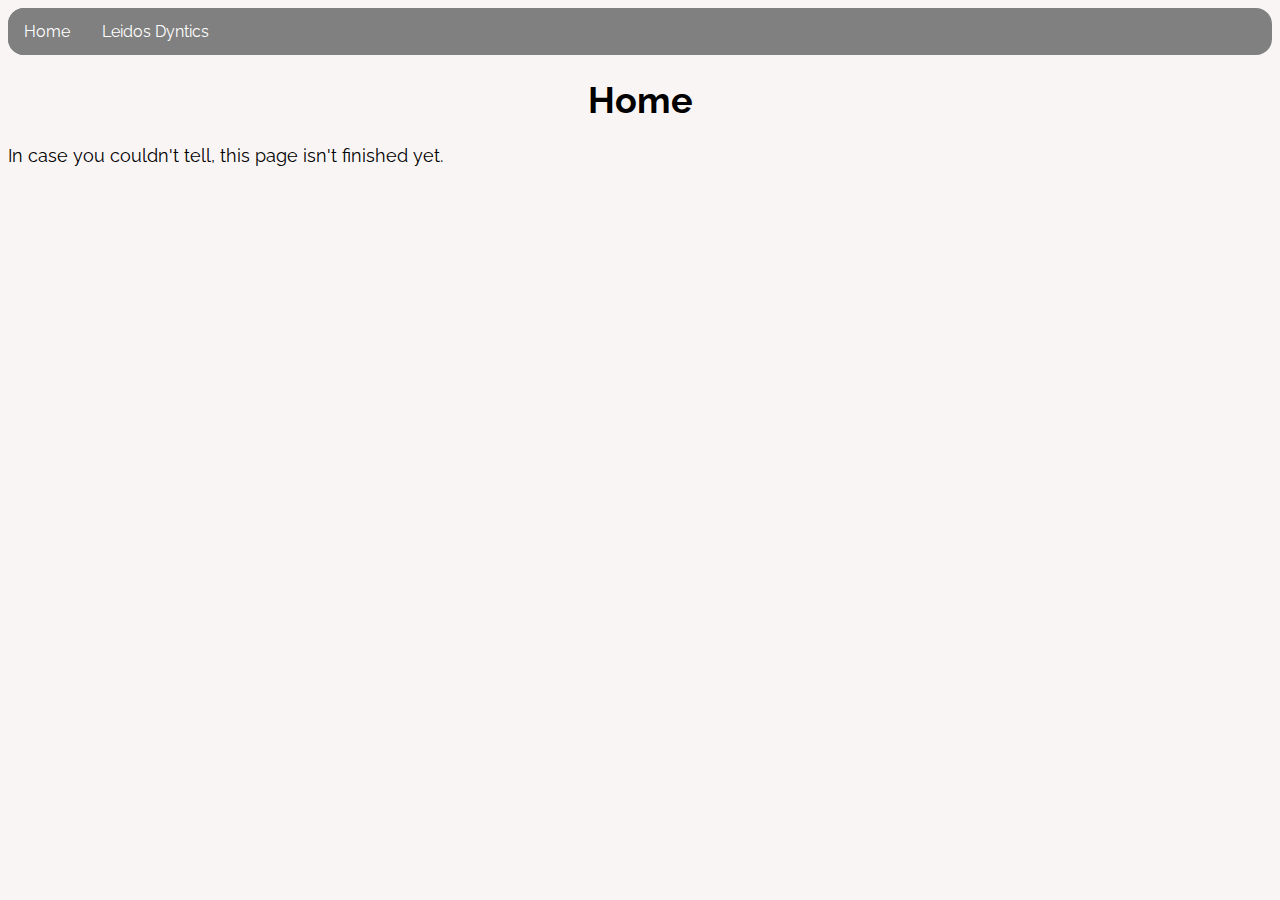
<file: index.html>
<html>
    <head>
        <title>Home</title>
        <link rel="stylesheet" type="text/css" href="style.css">
        <link href='https://fonts.googleapis.com/css?family=Raleway' rel='stylesheet'>
    </head>
    <body>
        <div class="navbar">
            <a href="index.html">Home</a>
            <a href="Leidos/index.html">Leidos Dyntics</a>
          </div>

        <h1>Home</h1>

        <p>In case you couldn't tell, this page isn't finished yet. </p>
    </body>
</html>
</file>
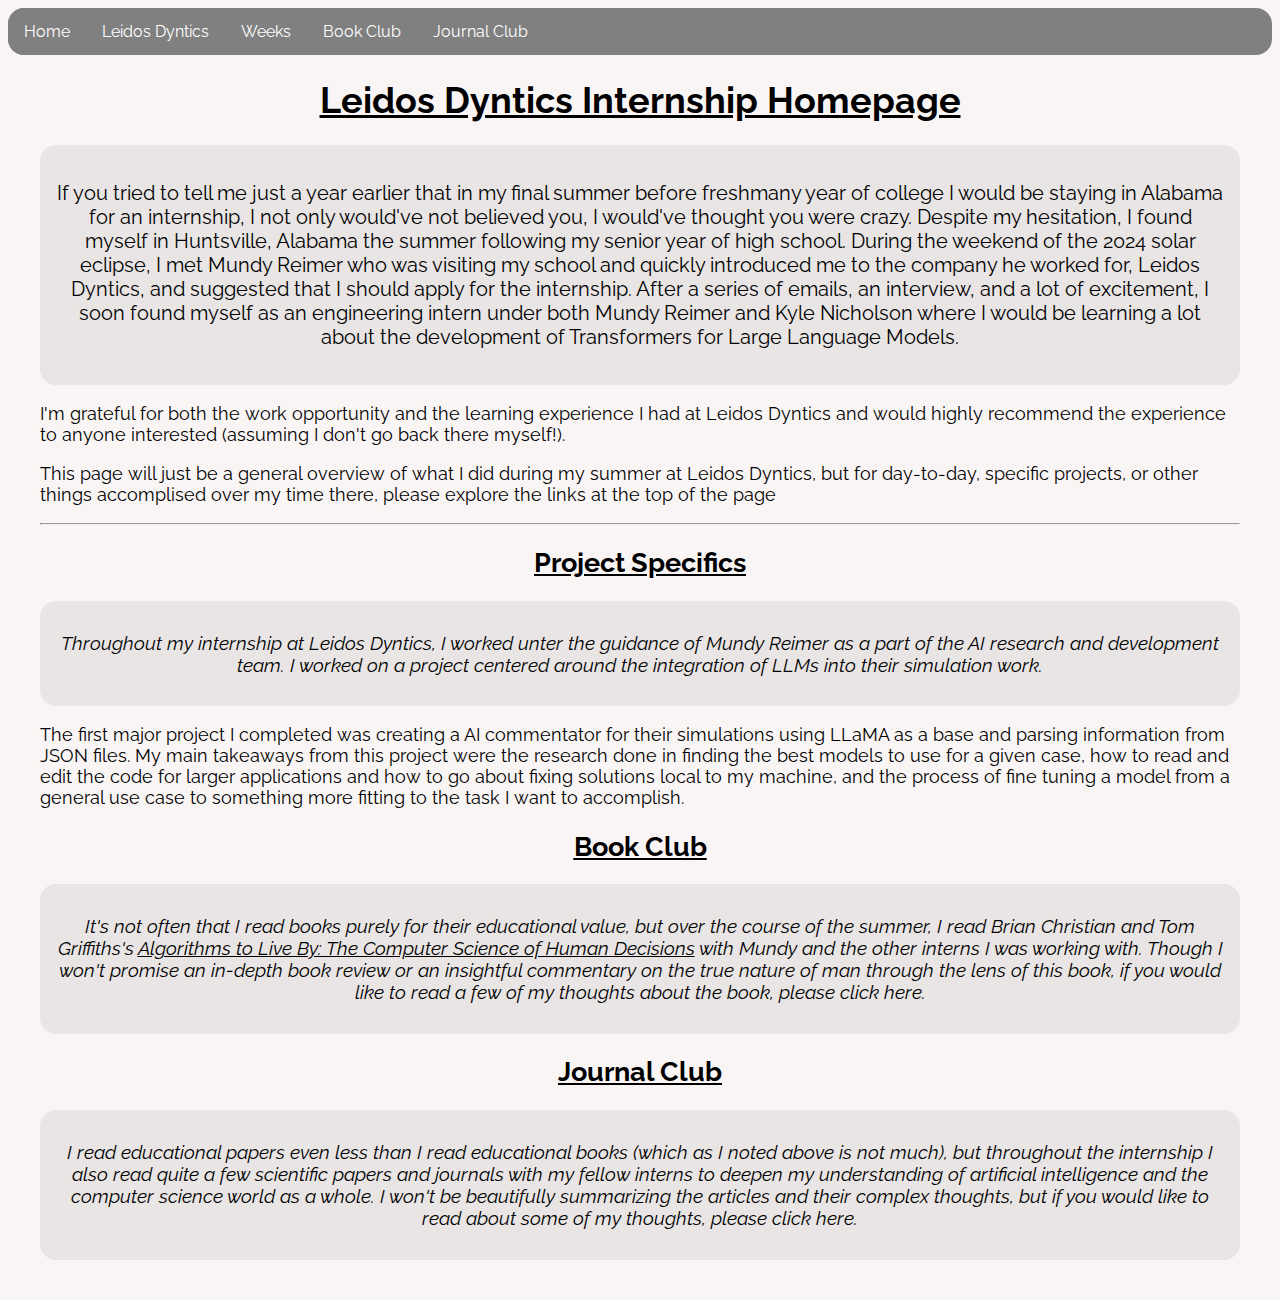
<file: Leidos/index.html>
<html>
    <head>
        <title>Leidos Dyntics Inernship Homepage</title>
        <link href='https://fonts.googleapis.com/css?family=Raleway' rel='stylesheet'>
        <link rel="stylesheet" type="text/css" href="leidos.css">
    </head>
    <body>
      <div class="navbar">
        <a href="..\index.html">Home</a>
        <a href="index.html">Leidos Dyntics</a>
        <div class="dropdown">
          <button class="dropbtn">Weeks
            <i class="fa fa-caret-down"></i>
          </button>
          <div class="dropdown-content">
            <a href="LeidosW1.html">Week 1 - 06/17</a>
            <a href="LeidosW1.html">Week 2 - 06/24</a>
            <a href="LeidosW1.html">Week 3 - 07/01</a>
          </div>
        </div>
        <a href="AtLB.html">Book Club</a>
        <a href="Journal.html">Journal Club</a>
      </div>
          <h1>Leidos Dyntics Internship Homepage</h1>
          <div class = "content">
            

            <div class = "intros">
              <p>If you tried to tell me just a year earlier that in my final summer before freshmany year of college I would be staying in Alabama for an internship, I not only would've not believed you, I would've thought you were crazy. Despite my hesitation, I found myself in Huntsville, Alabama the summer following my senior year of high school. During the weekend of the 2024 solar eclipse, I met Mundy Reimer who was visiting my school and quickly introduced me to the company he worked for, Leidos Dyntics, and suggested that I should apply for the internship. After a series of emails, an interview, and a lot of excitement, I soon found myself as an engineering intern under both Mundy Reimer and Kyle Nicholson where I would be learning a lot about the development of Transformers for Large Language Models.  </p>
            </div>
            <p>I'm grateful for both the work opportunity and the learning experience I had at Leidos Dyntics and would highly recommend the experience to anyone interested (assuming I don't go back there myself!).</p>
            <p>This page will just be a general overview of what I did during my summer at Leidos Dyntics, but for day-to-day, specific projects, or other things accomplised over my time there, please explore the links at the top of the page</p>

            <hr>
            <h2><a href = "index.html">Project Specifics</a></h2>
            <div class = "intro">
              <p>Throughout my internship at Leidos Dyntics, I worked unter the guidance of Mundy Reimer as a part of the AI research and development team. I worked on a project centered around the integration of LLMs into their simulation work. </p>
            </div>
            <div class = "text">
            <p>The first major project I completed was creating a AI commentator for their simulations using LLaMA as a base and parsing information from JSON files. My main takeaways from this project were the research done in finding the best models to use for a given case, how to read and edit the code for larger applications and how to go about fixing solutions local to my machine, and the process of fine tuning a model from a general use case to something more fitting to the task I want to accomplish. </p>
            </div>
              
            <h2><a href = "AtLB.html">Book Club</a></h2>
            <div class = "intro">
              <p>It's not often that I read books purely for their educational value, but over the course of the summer, I read Brian Christian and Tom Griffiths's <u>Algorithms to Live By: The Computer Science of Human Decisions</u> with Mundy and the other interns I was working with. Though I won't promise an in-depth book review or an insightful commentary on the true nature of man through the lens of this book, if you would like to read a few of my thoughts about the book, please click here.  </p>
            </div>

            <h2><a href = "Journal.html">Journal Club</a></h2>
            <div class = "intro">
              <p>I read educational papers even less than I read educational books (which as I noted above is not much), but throughout the internship I also read quite a few scientific papers and journals with my fellow interns to deepen my understanding of artificial intelligence and the computer science world as a whole. I won't be beautifully summarizing the articles and their complex thoughts, but if you would like to read about some of my thoughts, please click here.   </p>
            </div>
          </div>
    </body>
</html>
</file>
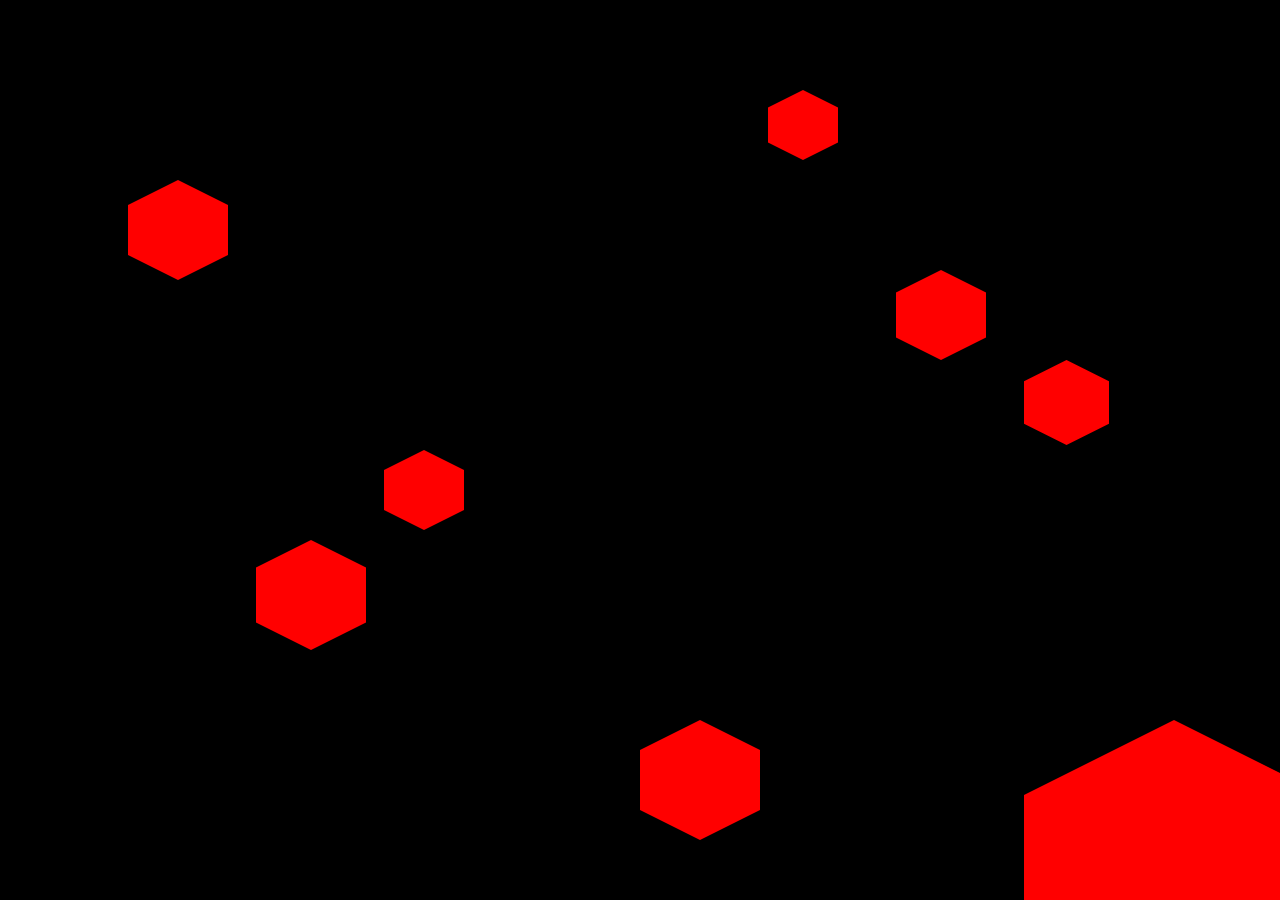
<file: Background/test.html>
<!DOCTYPE html>
<html lang="en">
<head>
    <meta charset="UTF-8">
    <meta name="viewport" content="width=device-width, initial-scale=1.0">
    <title>Rotating Triangles Background</title>
    <link rel="stylesheet" href="styles.css">
</head>
<body>
    <div class="background"></div>
    <script src="script.js"></script>
</body>
</html>
</file>
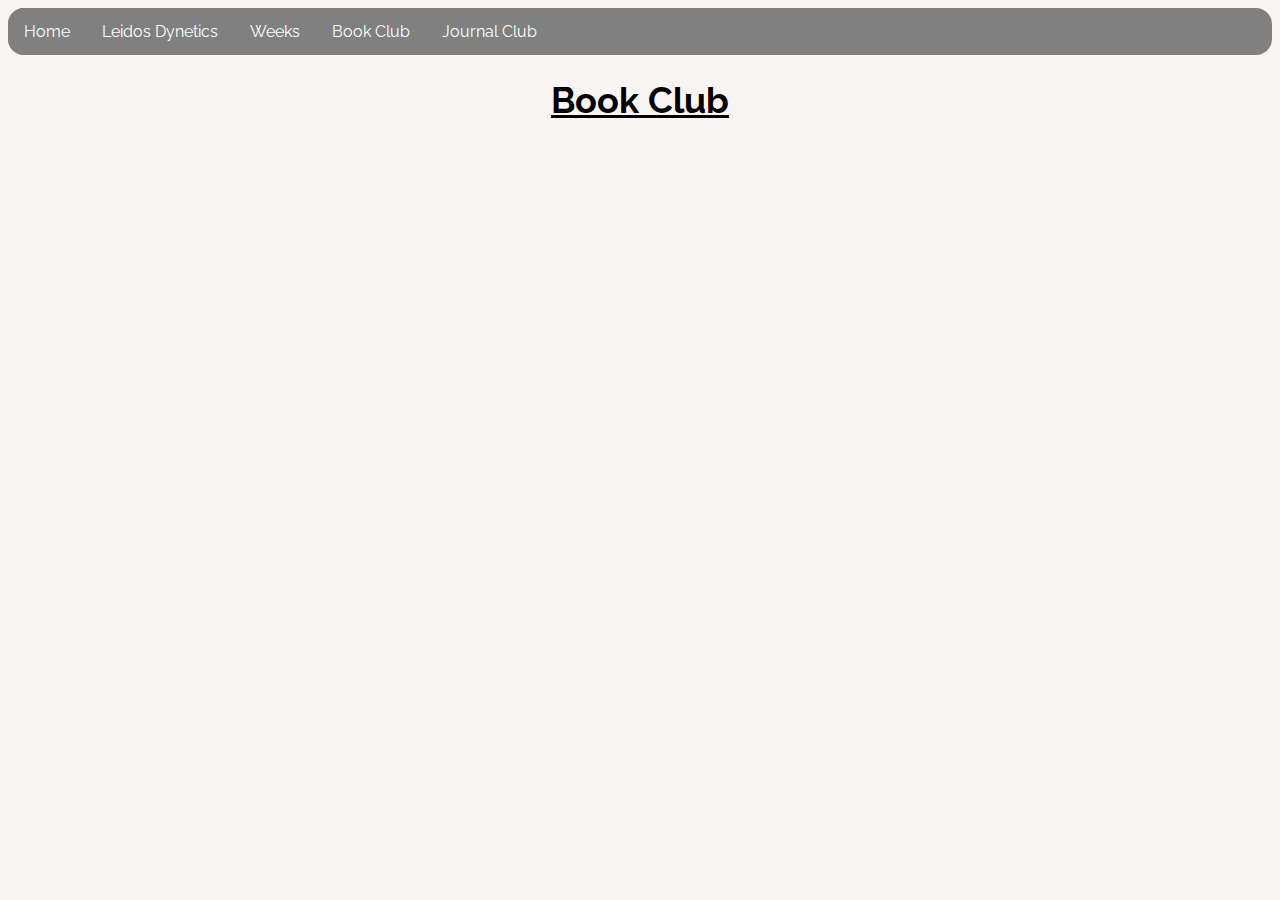
<file: Leidos/AtLB.html>
<html>
    <head>
        <title>Leidos Inernship Homepage</title>
        <link href='https://fonts.googleapis.com/css?family=Raleway' rel='stylesheet'>
        <link rel="stylesheet" type="text/css" href="leidos.css">
    </head>
    <body>
      <div class="navbar">
        <a href="..\index.html">Home</a>
        <a href="index.html">Leidos Dynetics</a>
        <div class="dropdown">
          <button class="dropbtn">Weeks
            <i class="fa fa-caret-down"></i>
          </button>
          <div class="dropdown-content">
            <a href="LeidosW1.html">Week 1 - 06/17</a>
            <a href="LeidosW2.html">Week 2 - 06/24</a>
            <a href="LeidosW1.html">Week 3 - 07/01</a>
          </div>
        </div>
        <a href="AtLB.html">Book Club</a>
        <a href="Journal.html">Journal Club</a>
      </div>

        <h1>Book Club</h1>
    </body>
</html>
</file>
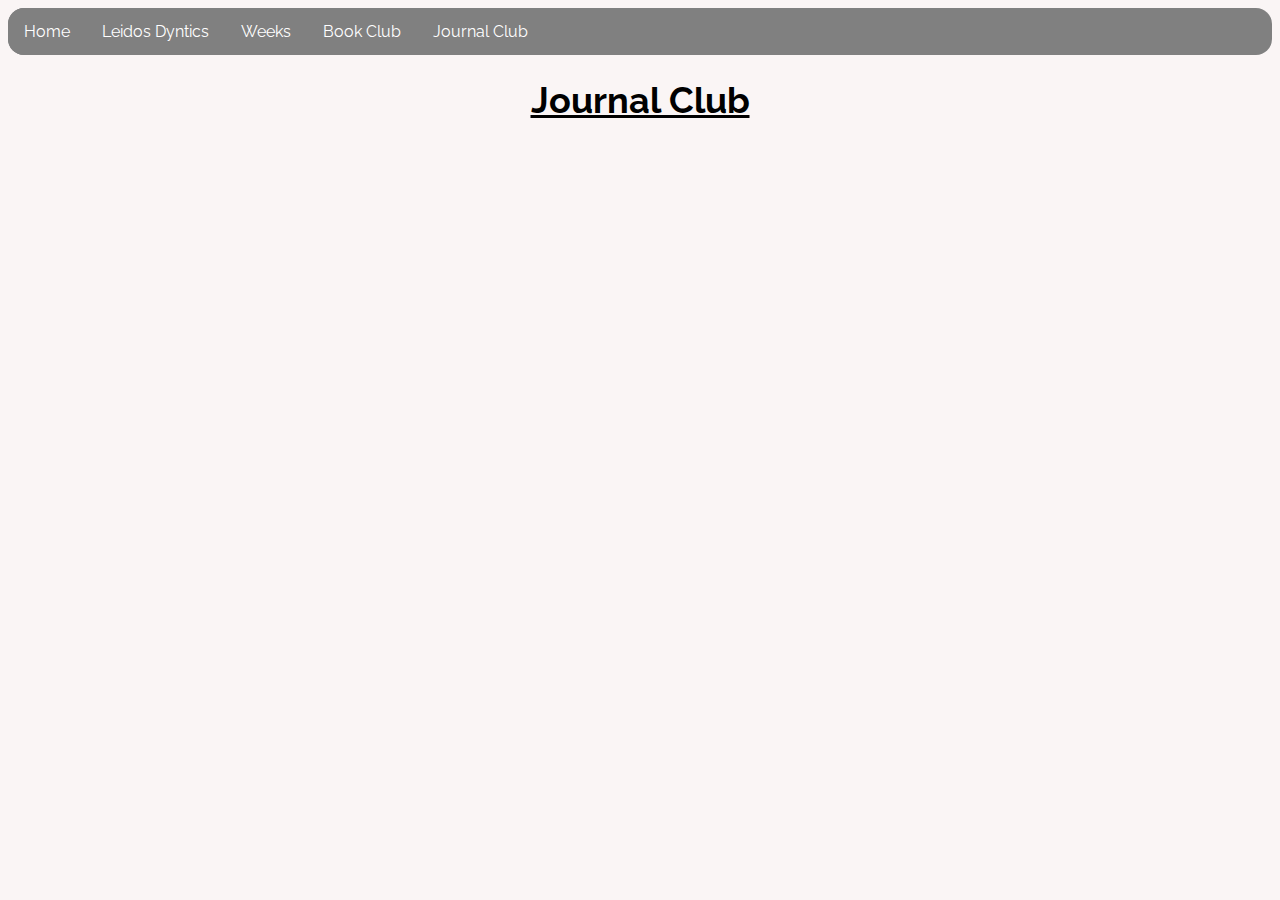
<file: Leidos/Journal.html>
<html>
    <head>
        <title>Leidos Inernship Homepage</title>
        <link href='https://fonts.googleapis.com/css?family=Raleway' rel='stylesheet'>
        <link rel="stylesheet" type="text/css" href="leidos.css">
    </head>
    <body>
        <div class="navbar">
            <a href="..\index.html">Home</a>
            <a href="index.html">Leidos Dyntics</a>
            <div class="dropdown">
              <button class="dropbtn">Weeks
                <i class="fa fa-caret-down"></i>
              </button>
              <div class="dropdown-content">
                <a href="LeidosW1.html">Week 1 - 06/17</a>
                <a href="LeidosW1.html">Week 2 - 06/24</a>
                <a href="LeidosW1.html">Week 3 - 07/01</a>
              </div>
            </div>
            <a href="AtLB.html">Book Club</a>
            <a href="Journal.html">Journal Club</a>
          </div>

        <h1>Journal Club</h1>
    </body>
</html>
</file>
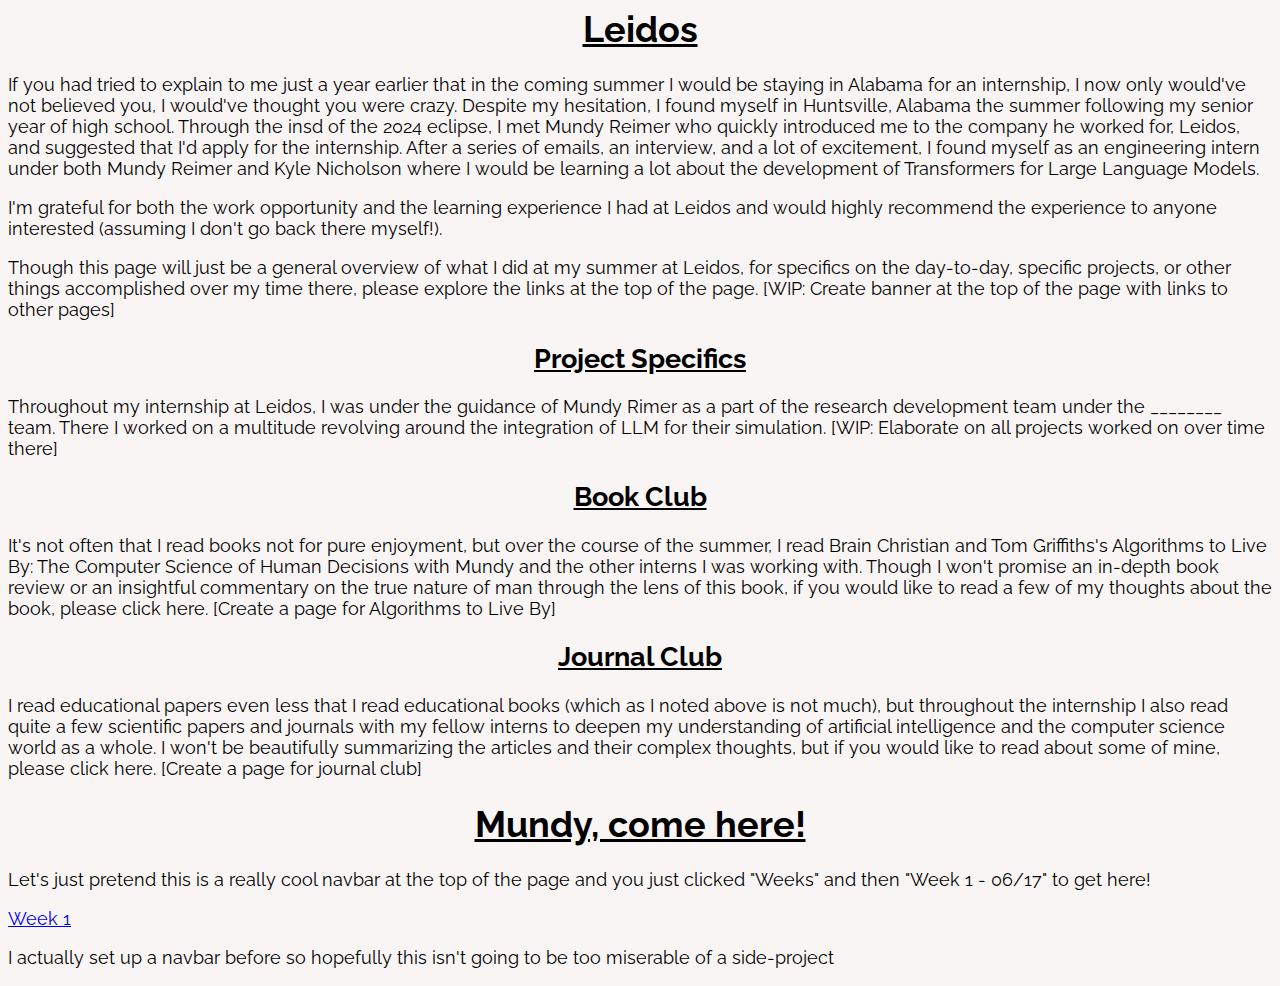
<file: Leidos/Leidos.html>
<html>
    <head>
        <title>Leidos Inernship Homepage</title>
        <link href='https://fonts.googleapis.com/css?family=Raleway' rel='stylesheet'>
        <link rel="stylesheet" type="text/css" href="leidos.css">
    </head>
    <body>
        <h1>Leidos</h1>
        <p>If you had tried to explain to me just a year earlier that in the coming summer I would be staying in Alabama for an internship, I now only would've not believed you, I would've thought you were crazy. Despite my hesitation, I found myself in Huntsville, Alabama the summer following my senior year of high school. Through the insd of the 2024 eclipse, I met Mundy Reimer who quickly introduced me to the company he worked for, Leidos, and suggested that I'd apply for the internship. After a series of emails, an interview, and a lot of excitement, I found myself as an engineering intern under both Mundy Reimer and Kyle Nicholson where I would be learning a lot about the development of Transformers for Large Language Models. </p>
        <p>I'm grateful for both the work opportunity and the learning experience I had at Leidos and would highly recommend the experience to anyone interested (assuming I don't go back there myself!).</p>
        <p>Though this page will just be a general overview of what I did at my summer at Leidos, for specifics on the day-to-day, specific projects, or other things accomplished over my time there, please explore the links at the top of the page. [WIP: Create banner at the top of the page with links to other pages]</p>

        <h2>Project Specifics</h2>
        <p>Throughout my internship at Leidos, I was under the guidance of Mundy Rimer as a part of the research development team under the ________ team. There I worked on a multitude revolving around the integration of LLM for their simulation. [WIP: Elaborate on all projects worked on over time there]</p>

        <h2>Book Club</h2>
        <p>It's not often that I read books not for pure enjoyment, but over the course of the summer, I read Brain Christian and Tom Griffiths's Algorithms to Live By: The Computer Science of Human Decisions with Mundy and the other interns I was working with. Though I won't promise an in-depth book review or an insightful commentary on the true nature of man through the lens of this book, if you would like to read a few of my thoughts about the book, please click here. [Create a page for Algorithms to Live By] </p>

        <h2>Journal Club</h2>
        <p>I read educational papers even less that I read educational books (which as I noted above is not much), but throughout the internship I also read quite a few scientific papers and journals with my fellow interns to deepen my understanding of artificial intelligence and the computer science world as a whole. I won't be beautifully summarizing the articles and their complex thoughts, but if you would like to read about some of mine, please click here. [Create a page for journal club] </p>

        <h1>Mundy, come here!</h1>
        <p>Let's just pretend this is a really cool navbar at the top of the page and you just clicked "Weeks" and then "Week 1 - 06/17" to get here!</p>
        <p><a href = "Leidos\LeidosW1.html">Week 1</a></p>
        <p>I actually set up a navbar before so hopefully this isn't going to be too miserable of a side-project</p>
    </body>
</html>
</file>
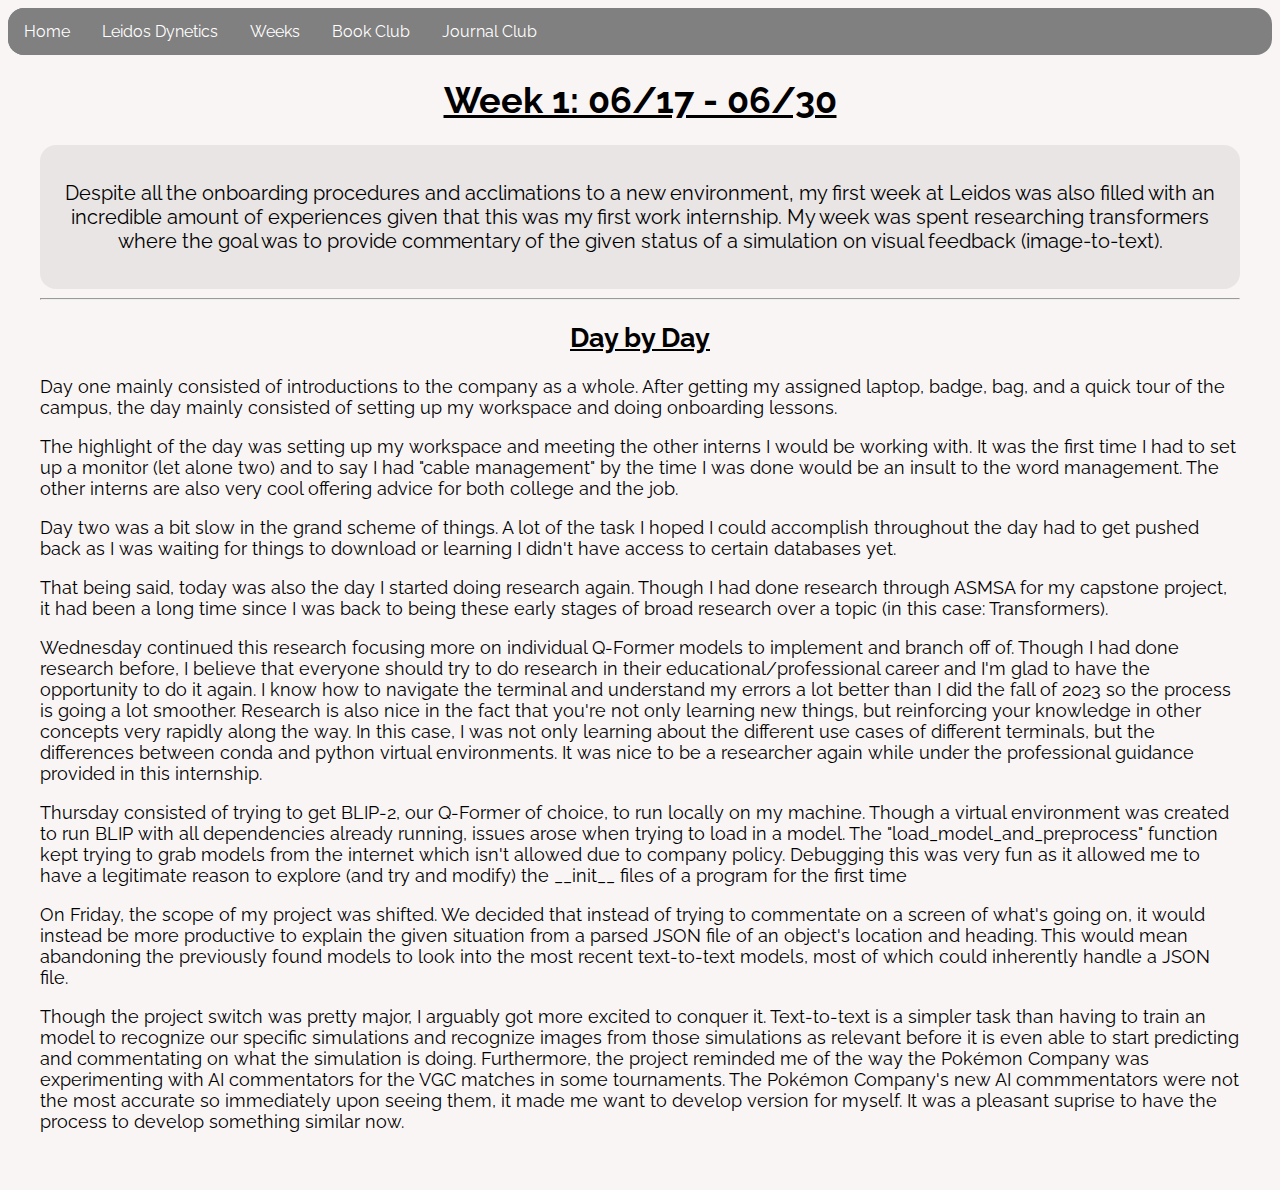
<file: Leidos/LeidosW1.html>
<html>
    <head>
        <title>Leidos Inernship Homepage</title>
        <link href='https://fonts.googleapis.com/css?family=Raleway' rel='stylesheet'>
        <link rel="stylesheet" type="text/css" href="leidos.css">
    </head>
    <body>
      <div class="navbar">
        <a href="..\index.html">Home</a>
        <a href="index.html">Leidos Dynetics</a>
        <div class="dropdown">
          <button class="dropbtn">Weeks
            <i class="fa fa-caret-down"></i>
          </button>
          <div class="dropdown-content">
            <a href="LeidosW1.html">Week 1 - 06/17</a>
            <a href="LeidosW2.html">Week 2 - 06/24</a>
            <a href="LeidosW1.html">Week 3 - 07/01</a>
          </div>
        </div>
        <a href="AtLB.html">Book Club</a>
        <a href="Journal.html">Journal Club</a>
      </div>


        <h1>Week 1: 06/17 - 06/30</h1>

        <div class = "content">
          <div class = "intros">
            <p>Despite all the onboarding procedures and acclimations to a new environment, my first week at Leidos was also filled with an incredible amount of experiences given that this was my first work internship. My week was spent researching transformers  where the goal was to provide commentary of the given status of a simulation on visual feedback (image-to-text).</p>
          </div>
          <hr>
          <h2>Day by Day</h2>
          <p>Day one mainly consisted of introductions to the company as a whole. After getting my assigned laptop, badge, bag, and a quick tour of the campus, the day mainly consisted of setting up my workspace and doing onboarding lessons. </p>
          <p>The highlight of the day was setting up my workspace and meeting the other interns I would be working with. It was the first time I had to set up a monitor (let alone two) and to say I had "cable management"  by the time I was done would be an insult to the word management. The other interns are also very cool offering advice for both college and the job.</p>
          <p>Day two was a bit slow in the grand scheme of things. A lot of the task I hoped I could accomplish throughout the day had to get pushed back as I was waiting for things to download or learning I didn't have access to certain databases yet. </p>
          <p>That being said, today was also the day I started doing research again. Though I had done research through ASMSA for my capstone project, it had been a long time since I was back to being these early stages of broad research over a topic (in this case: Transformers). </p>
          <p>Wednesday continued this research focusing more on individual Q-Former models to implement and branch off of. Though I had done research before, I believe that everyone should try to do research in their educational/professional career and I'm glad to have the opportunity to do it again. I know how to navigate the terminal and understand my errors a lot better than I did the fall of 2023 so the process is going a lot smoother. Research is also nice in the fact that you're not only learning new things, but reinforcing your knowledge in other concepts very rapidly along the way. In this case, I was not only learning about the different use cases of different terminals, but the differences between conda and python virtual environments. It  was nice to be a researcher again while under the professional guidance provided in this internship. </p>
          <p>Thursday consisted of trying to get BLIP-2, our Q-Former of choice, to run locally on my machine. Though a virtual environment was created to run BLIP with all dependencies already running, issues arose when trying to load in a model. The "load_model_and_preprocess" function kept trying to grab models from the internet which isn't allowed due to company policy. Debugging this was very fun as it allowed me to have a legitimate reason to explore (and try and modify) the __init__ files of a program for the first time</p>
          <p>On Friday, the scope of my project was shifted. We decided that instead of trying to commentate on a screen of what's going on, it would instead be more productive to explain the given situation from a parsed JSON file of an object's location and heading. This would mean abandoning the previously found models to look into the most recent text-to-text models, most of which could inherently handle a JSON file. </p>
          <p>Though the project switch was pretty major, I arguably got more excited to conquer it. Text-to-text is a simpler task than having to train an model to recognize our specific simulations and recognize images from those simulations as relevant before it is even able to start predicting and commentating on what the simulation is doing. Furthermore, the project reminded me of the way the Pokémon Company was experimenting with AI commentators for the VGC matches in some tournaments. The Pokémon Company's new AI commmentators were not the most accurate so immediately upon seeing them, it made me want to develop version for myself. It was a pleasant suprise to have the process to develop something similar now.</p>
        </div>
    </body>
</html>
</file>
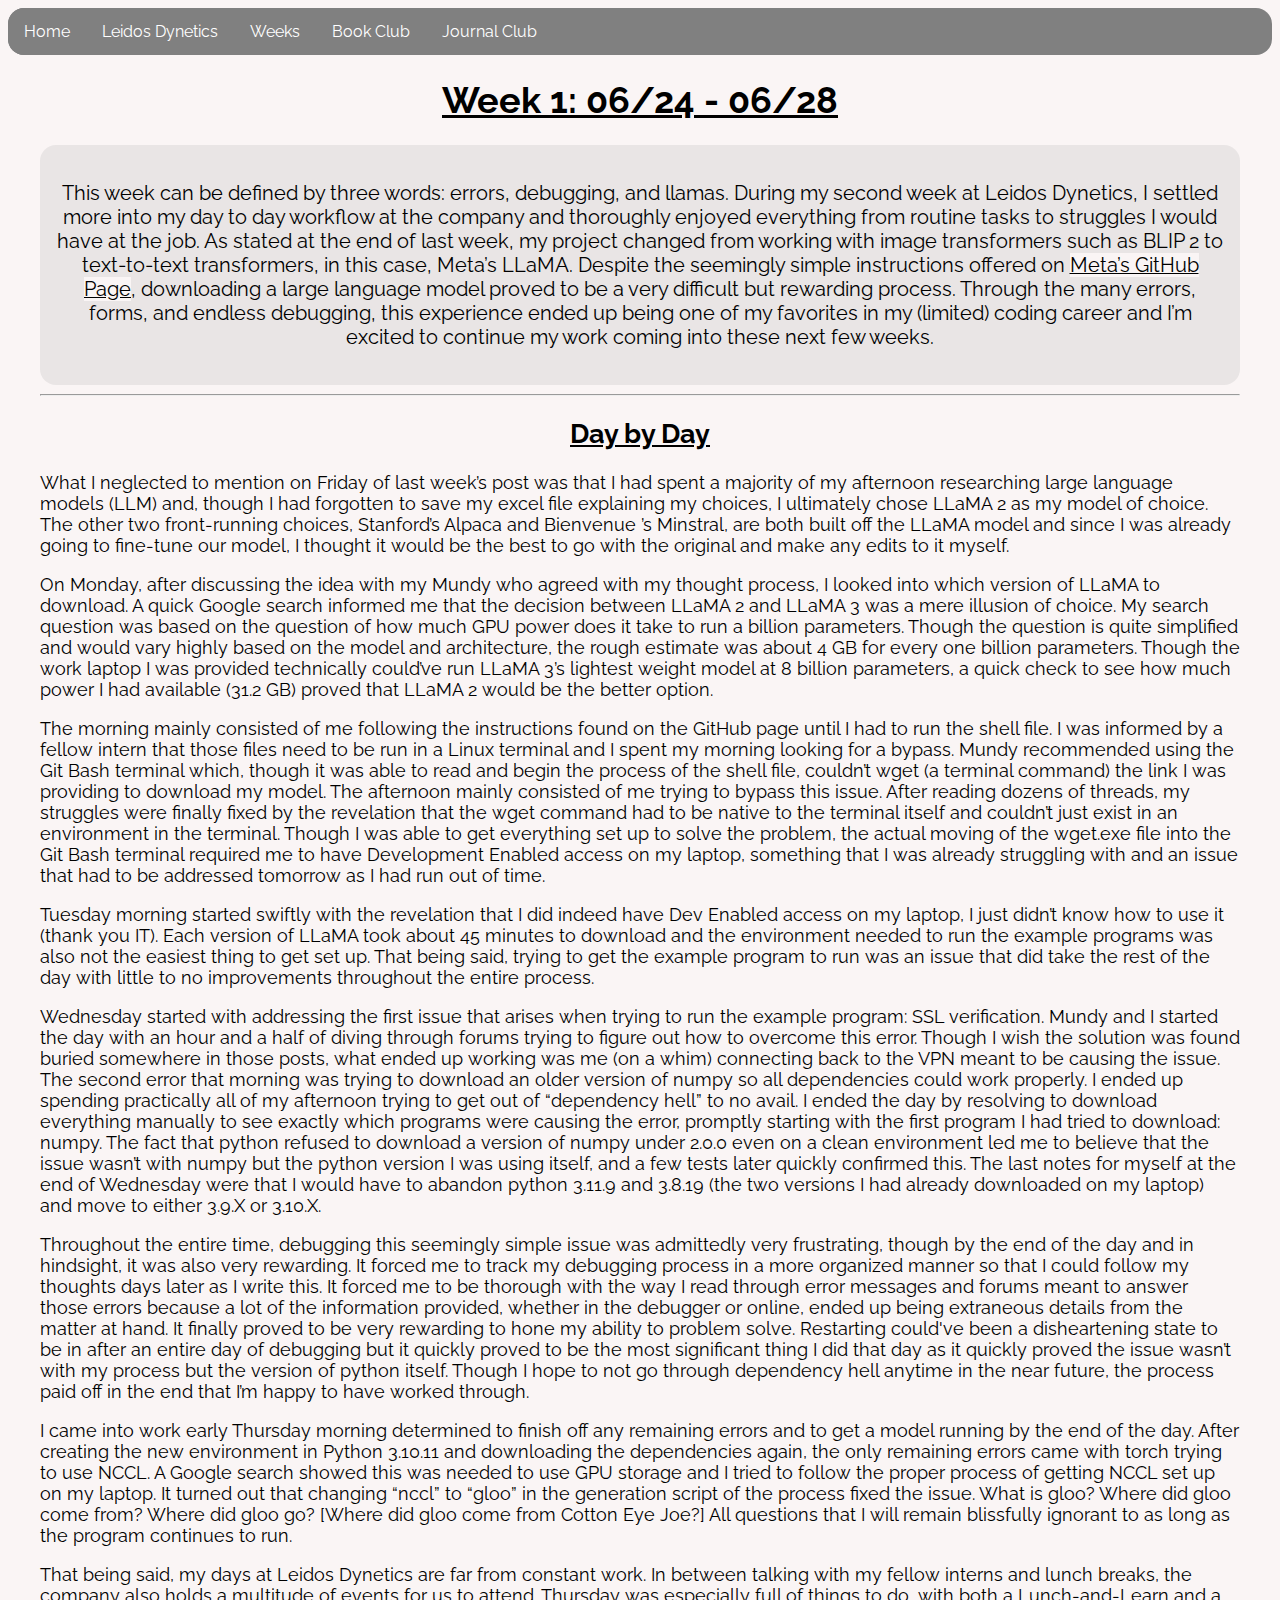
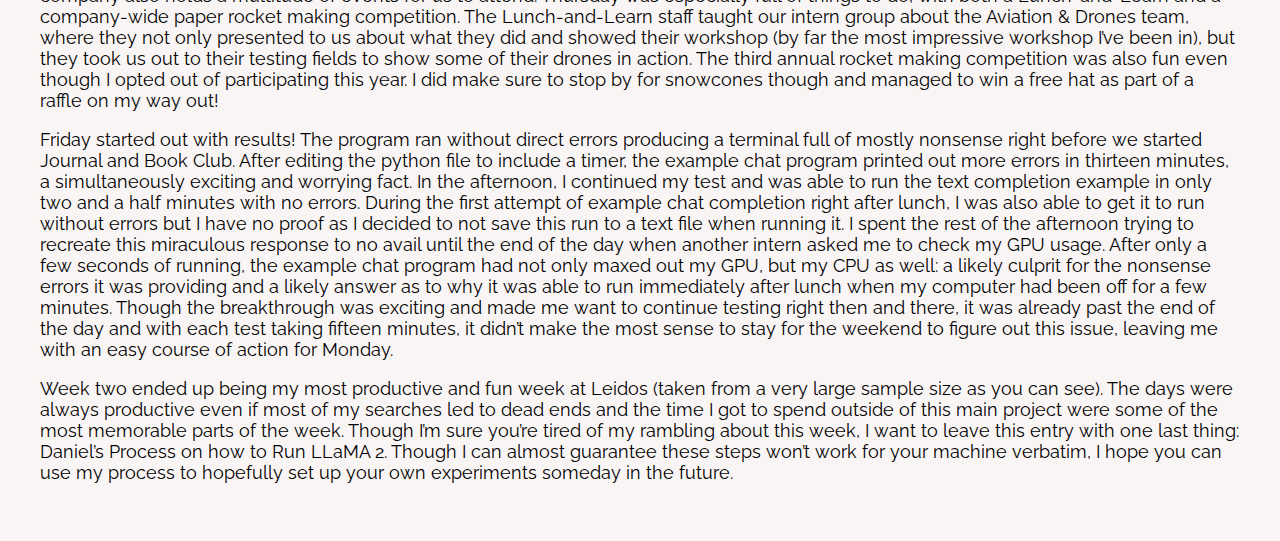
<file: Leidos/LeidosW2.html>
<html>
    <head>
        <title>Leidos Inernship Homepage</title>
        <link href='https://fonts.googleapis.com/css?family=Raleway' rel='stylesheet'>
        <link rel="stylesheet" type="text/css" href="leidos.css">
    </head>
    <body>
      <div class="navbar">
        <a href="..\index.html">Home</a>
        <a href="index.html">Leidos Dynetics</a>
        <div class="dropdown">
          <button class="dropbtn">Weeks
            <i class="fa fa-caret-down"></i>
          </button>
          <div class="dropdown-content">
            <a href="LeidosW1.html">Week 1 - 06/17</a>
            <a href="LeidosW2.html">Week 2 - 06/24</a>
            <a href="LeidosW1.html">Week 3 - 07/01</a>
          </div>
        </div>
        <a href="AtLB.html">Book Club</a>
        <a href="Journal.html">Journal Club</a>
      </div>


        <h1>Week 1: 06/24 - 06/28</h1>

        <div class = "content">
          <div class = "intros">
            <p>This week can be defined by three words: errors, debugging, and llamas. During my second week at Leidos Dynetics, I settled more into my day to day workflow at the company and thoroughly enjoyed everything from routine tasks to struggles I would have at the job. As stated at the end of last week, my project changed from working with image transformers such as BLIP 2 to text-to-text transformers, in this case, Meta’s LLaMA. Despite the seemingly simple instructions offered on <a href = "https://github.com/meta-llama/llama">Meta’s GitHub Page</a>, downloading a large language model proved to be a very difficult but rewarding process. Through the many errors, forms, and endless debugging, this experience ended up being one of my favorites in my (limited) coding career and I’m excited to continue my work coming into these next few weeks.</p>
          </div>
          <hr>
          <h2>Day by Day</h2>
          <p>What I neglected to mention on Friday of last week’s post was that I had spent a majority of my afternoon researching large language models (LLM) and, though I had forgotten to save my excel file explaining my choices, I ultimately chose LLaMA 2 as my model of choice. The other two front-running choices, Stanford’s Alpaca and Bienvenue ’s Minstral, are both built off the LLaMA model and since I was already going to fine-tune our model, I thought it would be the best to go with the original and make any edits to it myself.  </p>
          <p>On Monday, after discussing the idea with my Mundy who agreed with my thought process, I looked into which version of LLaMA to download. A quick Google search informed me that the decision between LLaMA 2 and LLaMA 3 was a mere illusion of choice. My search question was based on the question of how much GPU power does it take to run a billion parameters. Though the question is quite simplified and would vary highly based on the model and architecture, the rough estimate was about 4 GB for every one billion parameters. Though the work laptop I was provided technically could’ve run LLaMA 3’s lightest weight model at 8 billion parameters, a quick check to see how much power I had available (31.2 GB) proved that LLaMA 2 would be the better option. </p>
          <p>The morning mainly consisted of me following the instructions found on the GitHub page until I had to run the shell file. I was informed by a fellow intern that those files need to be run in a Linux terminal and I spent my morning looking for a bypass. Mundy recommended using the Git Bash terminal which, though it was able to read and begin the process of the shell file, couldn’t wget (a terminal command) the link I was providing to download my model. The afternoon mainly consisted of me trying to bypass this issue. After reading dozens of threads, my struggles were finally fixed by the revelation that the wget command had to be native to the terminal itself and couldn’t just exist in an environment in the terminal. Though I was able to get everything set up to solve the problem, the actual moving of the wget.exe file into the Git Bash terminal required me to have Development Enabled access on my laptop, something that I was already struggling with and an issue that had to be addressed tomorrow as I had run out of time.          </p>
          <p>Tuesday morning started swiftly with the revelation that I did indeed have Dev Enabled access on my laptop, I just didn’t know how to use it (thank you IT). Each version of LLaMA took about 45 minutes to download and the environment needed to run the example programs was also not the easiest thing to get set up. That being said, trying to get the example program to run was an issue that did take the rest of the day with little to no improvements throughout the entire process.</p>
          <p>Wednesday started with addressing the first issue that arises when trying to run the example program: SSL verification. Mundy and I started the day with an hour and a half of diving through forums trying to figure out how to overcome this error. Though I wish the solution was found buried somewhere in those posts, what ended up working was me (on a whim) connecting back to the VPN meant to be causing the issue. The second error that morning was trying to download an older version of numpy so all dependencies could work properly. I ended up spending practically all of my afternoon trying to get out of “dependency hell” to no avail. I ended the day by resolving to download everything manually to see exactly which programs were causing the error, promptly starting with the first program I had tried to download: numpy. The fact that python refused to download a version of numpy under 2.0.0 even on a clean environment led me to believe that the issue wasn’t with numpy but the python version I was using itself, and a few tests later quickly confirmed this. The last notes for myself at the end of Wednesday were that I would have to abandon python 3.11.9 and 3.8.19 (the two versions I had already downloaded on my laptop) and move to either 3.9.X or 3.10.X. </p>
          <p>Throughout the entire time, debugging this seemingly simple issue was admittedly very frustrating, though by the end of the day and in hindsight, it was also very rewarding. It forced me to track my debugging process in a more organized manner so that I could follow my thoughts days later as I write this. It forced me to be thorough with the way I read through error messages and forums meant to answer those errors because a lot of the information provided, whether in the debugger or online, ended up being extraneous details from the matter at hand. It finally proved to be very rewarding to hone my ability to problem solve. Restarting could've been a disheartening state to be in after an entire day of debugging but it quickly proved to be the most significant thing I did that day as it quickly proved the issue wasn’t with my process but the version of python itself. Though I hope to not go through dependency hell anytime in the near future, the process paid off in the end that I’m happy to have worked through.</p>
          <p>I came into work early Thursday morning determined to finish off any remaining errors and to get a model running by the end of the day. After creating the new environment in Python 3.10.11 and downloading the dependencies again, the only remaining errors came with torch trying to use NCCL. A Google search showed this was needed to use GPU storage and I tried to follow the proper process of getting NCCL set up on my laptop.  It turned out that changing “nccl” to “gloo” in the generation script of the process fixed the issue. What is gloo? Where did gloo come from? Where did gloo go? [Where did gloo come from Cotton Eye Joe?] All questions that I will remain blissfully ignorant to as long as the program continues to run. </p>
          <p>That being said, my days at Leidos Dynetics are far from constant work. In between talking with my fellow interns and lunch breaks, the company also holds a multitude of events for us to attend. Thursday was especially full of things to do, with both a Lunch-and-Learn and a company-wide paper rocket making competition. The Lunch-and-Learn staff taught our intern group about the Aviation & Drones team, where they not only presented to us about what they did and showed their workshop (by far the most impressive workshop I’ve been in), but they took us out to their testing fields to show some of their drones in action. The third annual rocket making competition was also fun even though I opted out of participating this year. I did make sure to stop by for snowcones though and managed to win a free hat as part of a raffle on my way out!          </p>
          <p>Friday started out with results! The program ran without direct errors producing a terminal full of mostly nonsense right before we started Journal and Book Club. After editing the python file to include a timer, the example chat program printed out more errors in thirteen minutes, a simultaneously exciting and worrying fact. In the afternoon, I continued my test and was able to run the text completion example in only two and a half minutes with no errors. During the first attempt of example chat completion right after lunch, I was also able to get it to run without errors but I have no proof as I decided to not save this run to a text file when running it. I spent the rest of the afternoon trying to recreate this miraculous response to no avail until the end of the day when another intern asked me to check my GPU usage. After only a few seconds of running, the example chat program had not only maxed out my GPU, but my CPU as well: a likely culprit for the nonsense errors it was providing and a likely answer as to why it was able to run immediately after lunch when my computer had been off for a few minutes. Though the breakthrough was exciting and made me want to continue testing right then and there, it was already past the end of the day and with each test taking fifteen minutes, it didn’t make the most sense to stay for the weekend to figure out this issue, leaving me with an easy course of action for Monday. </p>
          <p>Week two ended up being my most productive and fun week at Leidos (taken from a very large sample size as you can see). The days were always productive even if most of my searches led to dead ends and the time I got to spend outside of this main project were some of the most memorable parts of the week. Though I’m sure you’re tired of my rambling about this week, I want to leave this entry with one last thing: Daniel’s Process on how to Run LLaMA 2. Though I can almost guarantee these steps won’t work for your machine verbatim, I hope you can use my process to hopefully set up your own experiments someday in the future. </p>
          <!-- <div class = "intros">
            <p>Prerequisites: Git Bash Terminal
              Go to the LLaMA 2 GitHub page and follow it to the Meta Website to get access to the LLaMA 2 (and if you want, LLaMA 3) models
              Git clone the LLaMA 2 repository onto your own device
              This process and all procedeeing processes are mirrored for LLaMA 3
              Enter the LLaMA 2 repository (it will be downloaded as just “llama”) and run the download.sh file
              If you are not already in a Linux Terminal, you can use the Git Bash terminal to run this file using the command “. download.sh”
              The Git Bash does not have wget inherit to it so in order to get it installed, downloaded it as an .exe file and move it into the “bin” folder in you laptop
              The easiest way to do this is to use the “Properties” option when right clicking your Git Bash program, coping its path until you get the the “Git” folder, then pasting that into your top navigation bar in your file explorer; from there enter the “mingw64” folder, then the “bin” folder, and move your “wget.exe” executable inside 
              Wget executable can be found here [not verified source]
              When the shell file prompts you for a URL, copy and paste the one you received from your email and specify the models you want to download
              They are limited in both the times you can use them and how long they last after request so don’t be afraid to request them again
              In the same folder, it would also be best to set up an virtual environment to run LLaMA; to do this, in the same folder holding the repository (for convenience) run the command “python -m venv path/to/this/folder” to create a virtual environment
              Ideal python versions for this virtual environment are Python 3.10.X or 3.9.X for the simple reason that they are the most upgraded version of Python that will allow you to download a lower version of numpy
              Activate the environment by entering the “Scripts” folder and running “. activate” in Linux or “activate.bat” in the command prompt
              With the environment active, enter the “llama” folder and run the command “pip install -e .”
              After this is done, use “pip list” to check that pip installed a lower version of numpy; if it did not, use “pip uninstall numpy” and “pip install numpy==1.24.4” to install the right version
              By this step, the environment to run LLaMA is set up. That being said, the example program does take a bit more finagling. 
              </p>
          </div> -->
        </div>
    </body>
</html>
</file>
<file: style.css>
*
{
    font-family: 'Raleway', sans-serif;
    background-color: #faf5f5;
}

body
{
    font-size: 18px;
}
h1
{
    text-align: center;
    font-weight: bold;
}
.content
{
    padding: 32px;
}

/*Navbar*/
ul
{
    list-style-type: none;
    margin: 0;
    padding: 0;
    overflow: hidden;
    background-color: gray;
  }
  
  li 
  {
    float: left;
  }
  
  li a 
  {
    display: block;
    color: white;
    text-align: center;
    padding: 14px 16px;
    text-decoration: none;
  }

  /* Navbar container */
.navbar 
{
    overflow: hidden;
    background-color: gray;
    font-family: Arial;
    /* Position: -webkit-sticky;
    position: sticky;
    top: 8px; */
  }
  
  /* Links inside the navbar */
  .navbar a 
  {
    float: left;
    font-size: 16px;
    color: white;
    text-align: center;
    padding: 14px 16px;
    text-decoration: none;
    background-color: gray;
  }
  
  /* The dropdown container */
  .dropdown 
  {
    float: left;
    overflow: hidden;
  }
  
  /* Dropdown button */
  .dropdown .dropbtn 
  {
    font-size: 16px;
    border: none;
    outline: none;
    color: white;
    padding: 14px 16px;
    background-color: gray;
    font-family: inherit; /* Important for vertical align on mobile phones */
    margin: 0; /* Important for vertical align on mobile phones */
  }
  
  /* Add a red background color to navbar links on hover */
  .navbar a:hover, .dropdown:hover .dropbtn 
  {
    background-color: #61a5c2;
  }
  .navbar
  {
    border-radius: 16px;
  }
  /* Dropdown content (hidden by default) */
  .dropdown-content 
  {
    display: none;
    position: absolute;
    background-color: #f9f9f9;
    min-width: 160px;
    box-shadow: 0px 8px 16px 0px rgba(0,0,0,0.2);
    z-index: 1;
  }
  
  /* Links inside the dropdown */
  .dropdown-content a 
  {
    float: none;
    color: black;
    padding: 12px 16px;
    text-decoration: none;
    display: block;
    text-align: left;
    background-color: #f9f9f9;
  }
  /* Add a grey background color to dropdown links on hover */
  .dropdown-content a:hover 
  {
    background-color: #a9d6e5;
  }
  
  /* Show the dropdown menu on hover */
  .dropdown:hover .dropdown-content 
  {
    display: block;
    
  }
</file>
<file: Leidos/leidos.css>
*
{
    font-family: 'Raleway', sans-serif;
    background-color: #faf5f5;
}

body
{
    font-size: 18px;
}
h1
{
    text-align: center;
    font-weight: 2em;
    text-decoration: underline;
}
h2
{
  text-decoration: underline;
  text-align: center;
}
.content
{
    padding: 32px;
    padding-top: 0px;
}
.intros
{
    padding: 16px;
    text-align: center;
    font-size: 1.1em;
    background-color: #e9e5e5;
    border-radius: 16px;
    
}
.intro
{
    padding: 12px;
    text-align: center;
    font-size: 1.05em;
    background-color: #e9e5e5;
    border-radius: 16px;
    font-style: italic;
    
}
.intros p, .intro p
{
  background-color: inherit;
}
.content a
{
  color: black;
}
.intro u
{
  background-color: inherit;
}

/*Navbar*/
ul
{
    list-style-type: none;
    margin: 0;
    padding: 0;
    overflow: hidden;
    background-color: gray;
  }
  
  li 
  {
    float: left;
  }
  
  li a 
  {
    display: block;
    color: white;
    text-align: center;
    padding: 14px 16px;
    text-decoration: none;
  }

  /* Navbar container */
.navbar 
{
    overflow: hidden;
    background-color: gray;
    font-family: Arial;
    /* Position: -webkit-sticky;
    position: sticky;
    top: 8px; */
  }
  
  /* Links inside the navbar */
  .navbar a 
  {
    float: left;
    font-size: 16px;
    color: white;
    text-align: center;
    padding: 14px 16px;
    text-decoration: none;
    background-color: gray;
  }
  
  /* The dropdown container */
  .dropdown 
  {
    float: left;
    overflow: hidden;
  }
  
  /* Dropdown button */
  .dropdown .dropbtn 
  {
    font-size: 16px;
    border: none;
    outline: none;
    color: white;
    padding: 14px 16px;
    background-color: gray;
    font-family: inherit; /* Important for vertical align on mobile phones */
    margin: 0; /* Important for vertical align on mobile phones */
  }
  
  /* Add a red background color to navbar links on hover */
  .navbar a:hover, .dropdown:hover .dropbtn 
  {
    background-color: #61a5c2;
  }
  .navbar
  {
    border-radius: 16px;
  }
  /* Dropdown content (hidden by default) */
  .dropdown-content 
  {
    display: none;
    position: absolute;
    background-color: #f9f9f9;
    min-width: 160px;
    box-shadow: 0px 8px 16px 0px rgba(0,0,0,0.2);
    z-index: 1;
  }
  
  /* Links inside the dropdown */
  .dropdown-content a 
  {
    float: none;
    color: black;
    padding: 12px 16px;
    text-decoration: none;
    display: block;
    text-align: left;
    background-color: #f9f9f9;
  }
  /* Add a grey background color to dropdown links on hover */
  .dropdown-content a:hover 
  {
    background-color: #a9d6e5;
  }
  
  /* Show the dropdown menu on hover */
  .dropdown:hover .dropdown-content 
  {
    display: block;
    
  }
</file>
<file: Background/styles.css>
body, html {
    margin: 0;
    padding: 0;
    width: 100%;
    height: 100%;
    overflow: hidden;
    background-color: #000; /* Change to your preferred background color */
    z-index: 0;
}

.background {
    position: absolute;
    width: 100%;
    height: 100%;
    overflow: hidden;
}

.hexagon {
    width: 100px;
    height: 100px;
    background-color: #f00; /* Change to your preferred hexagon color */
    position: absolute;
    animation: rotate-clockwise linear infinite;
    clip-path: polygon(50% 0%, 100% 25%, 100% 75%, 50% 100%, 0% 75%, 0% 25%);
}

.counterclockwise {
    animation-name: rotate-counterclockwise;
}

@keyframes rotate-clockwise {
    0% {
        transform: rotate(0deg);
    }
    100% {
        transform: rotate(360deg);
    }
}

@keyframes rotate-counterclockwise {
    0% {
        transform: rotate(0deg);
    }
    100% {
        transform: rotate(-360deg);
    }
}
</file>
